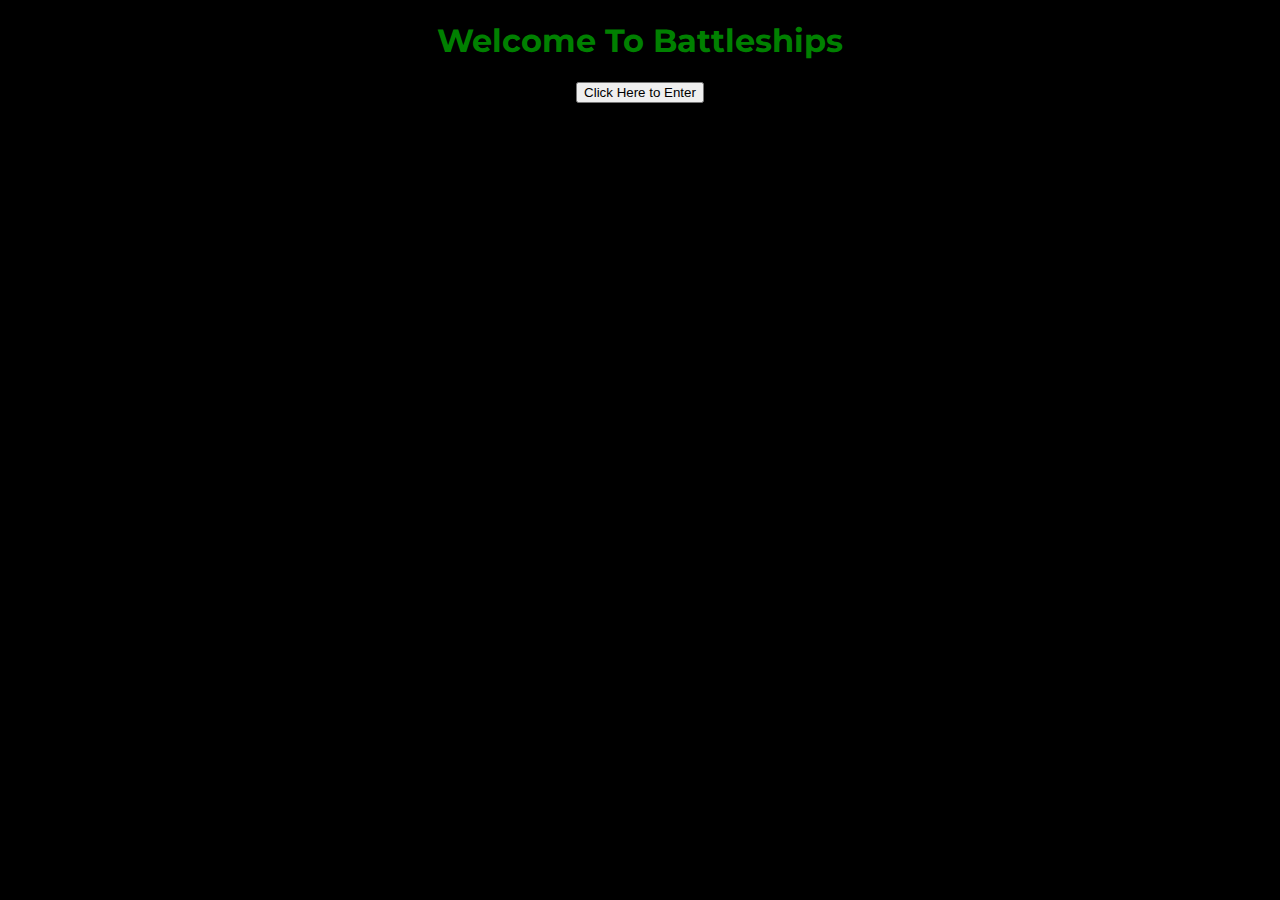
<file: index.html>
<!Doctype html>
<head>
 
    <title>Advanced Battleship</title>
    <link href="https://fonts.googleapis.com/css2?family=Montserrat:wght@100;300&display=swap" rel="stylesheet">
    <link rel="stylesheet" href="style.css">
    <meta name="viewport" content="width=device-width, initial-scale=1.0">

</head>

<body>
    <center>
    <h1> Welcome To Battleships</h1>
    <a href="battleship.html"><button> Click Here to Enter</button></a>
    </center>



</body>
</html>
</file>
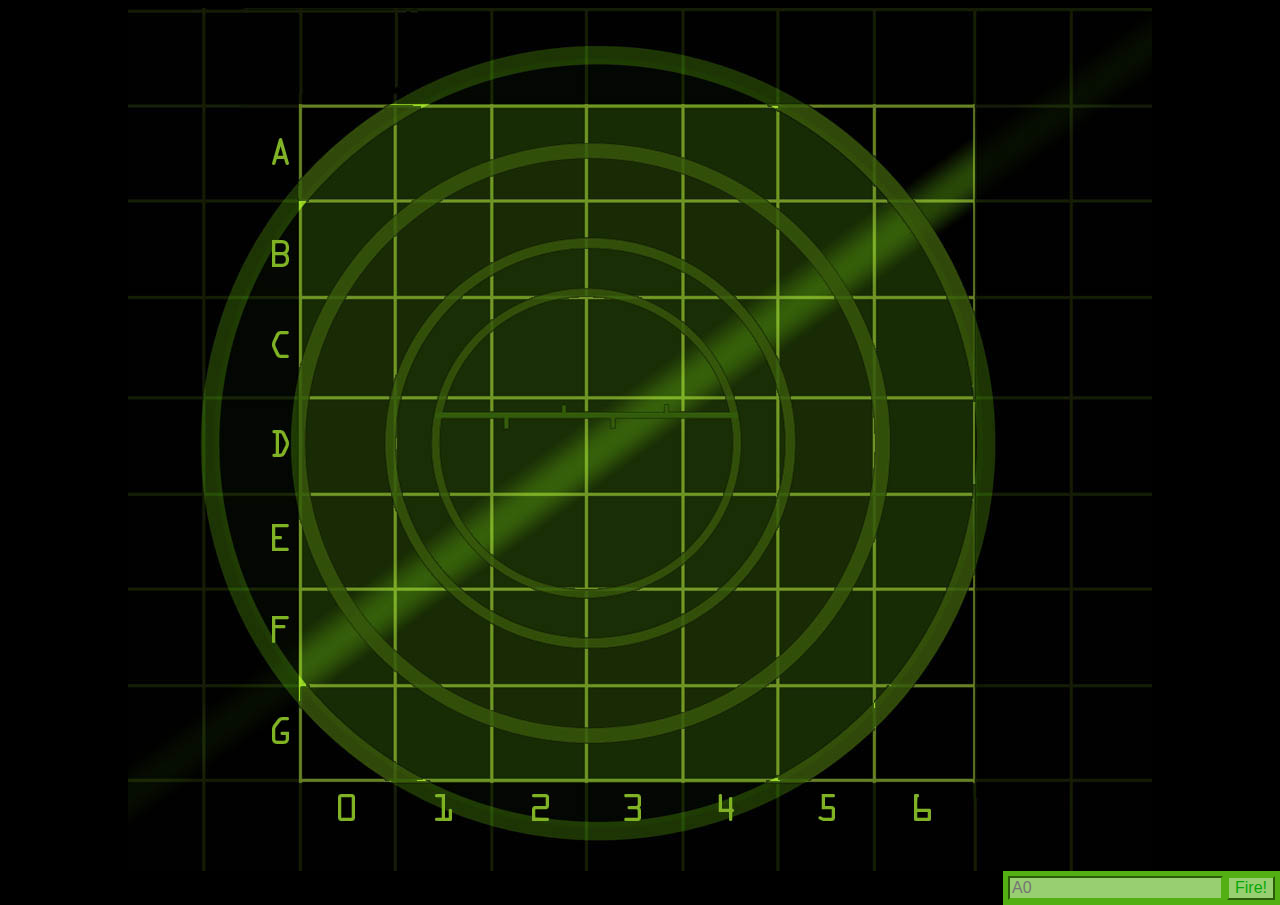
<file: battleship.html>
<!DOCTYPE html>
<html lang="en"></html>
<head>
    
    <meta charset="utf-8">
    <title>Battleships</title> 
    <link type="text/css" href="battle.css" rel="stylesheet">
</head>

<body>
<div id="board"> 
<div id="messageArea"></div>
<table>
    <tr>
    <td id="00"></td><td id="01"></td> <td id="02"></td> <td id="03"></td>
    <td id="04"></td> <td id="05"></td> <td id="06"></td>
    </tr>
    <tr>
    <td id="10"></td><td id="11"></td> <td id="12"></td> <td id="13"></td>
    <td id="14"></td> <td id="15"></td> <td id="16"></td>
    </tr>
    <tr>
    <td id="20"></td><td id="21"></td> <td id="22"></td> <td id="23"></td>
    <td id="24"></td> <td id="25"></td> <td id="26"></td>
    </tr>
    <tr>
    <td id="30"></td><td id="31"></td> <td id="32"></td> <td id="33"></td>
    <td id="34"></td> <td id="35"></td> <td id="36"></td>
    </tr>
    <tr>
    <td id="40"></td><td id="41"></td> <td id="42"></td> <td id="43"></td>
    <td id="44"></td> <td id="45"></td> <td id="46"></td>
    </tr>
    <tr>
    <td id="50"></td><td id="51"></td> <td id="52"></td> <td id="53"></td>
    <td id="54"></td> <td id="55"></td> <td id="56"></td>
    </tr>
    <tr>
    <td id="60"></td><td id="61"></td> <td id="62"></td> <td id="63"></td>
    <td id="64"></td> <td id="65"></td> <td id="66"></td>
    </tr>
</table>
</div>
<form>
    <input type="text" id="guessInput" placeholder="A0" style="color: black;">
    <input type="button" id="fireButton" value="Fire!" style="color: rgb(8, 168, 8);">
</form>
    <script src="Battleship.js"></script>

</body>
</html>
</file>
<file: style.css>
body {
    background-color: black;
}

h1 {
    font-family: 'Montserrat', sans-serif;
    color: green;
}
</file>
<file: battle.css>
body {
    background-color: black;
}
div#board {
	position: relative;
	width: 1024px;
	height: 863px;
    margin: auto;
    background: url(board.jpg) no-repeat;
	}
div#messageArea {
    position: absolute;
	top: 0px;
	left: px;
    color: rgb(51, 204, 51);
}
.hit {
    background: url(ship.png) no-repeat center center;
    }
.miss {
    background: url(miss.png) no-repeat center center;
}
table {
    left: 173px;
    top: 98px;
    position: absolute;
    border-spacing: 0px;
}
td {
    width: 94px;
    height: 94px;
}
form {
    position: absolute;
    right: 0px;
    padding: 5px;
    background-color: rgb(83,175,19);
}
form input {
    background-color: rgb(152,207,113);
    border-color: rgb(83,175,19);
    font-size: 1em;
}
</file>
